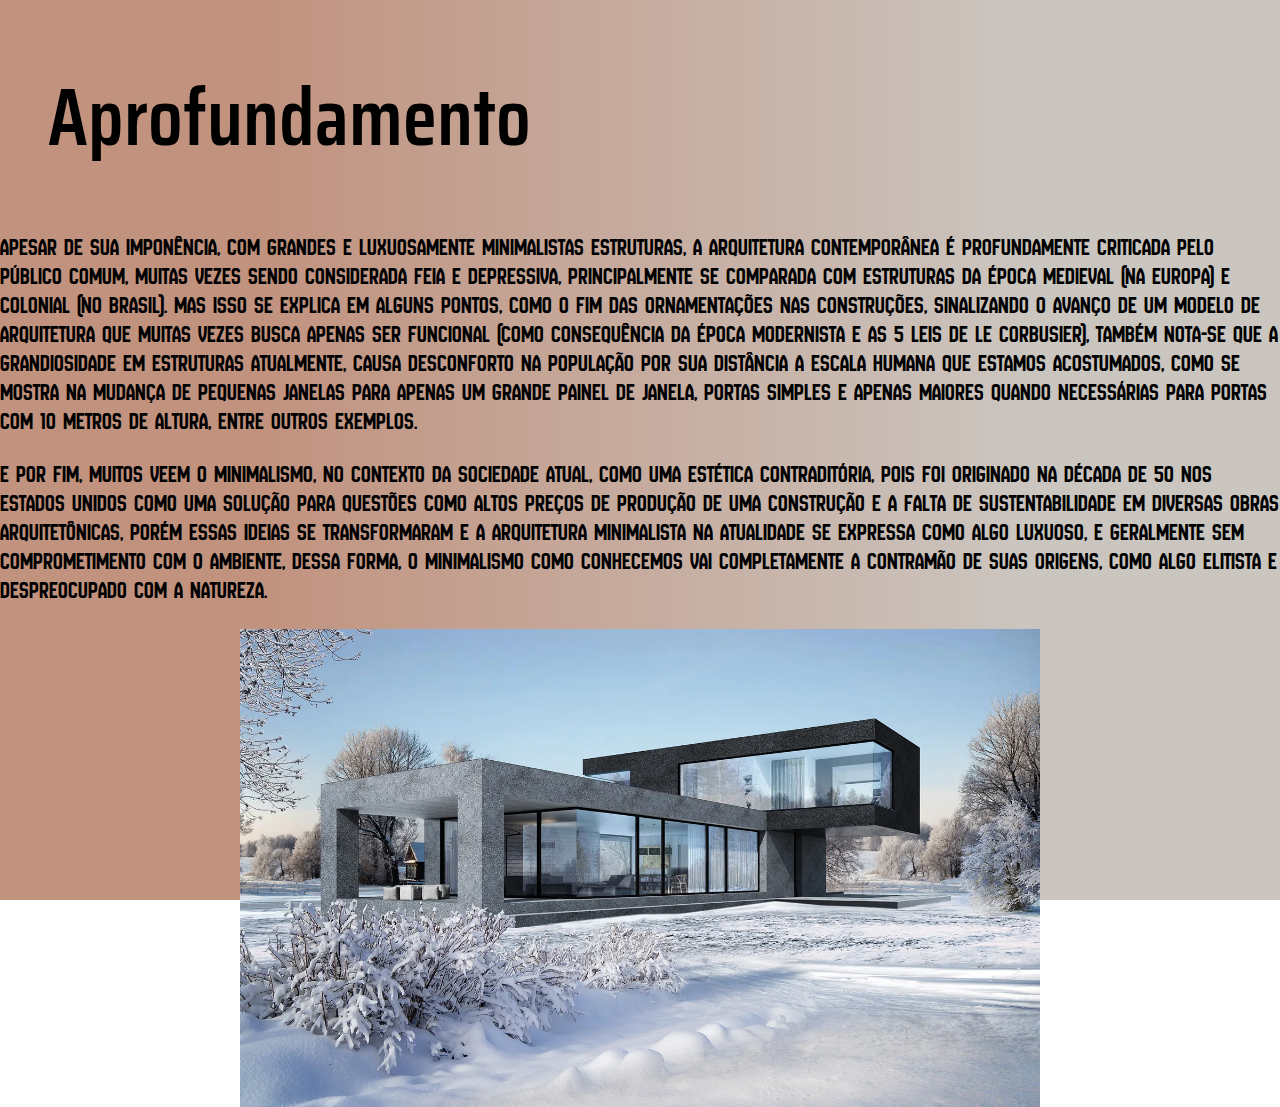
<file: aprofundamento.html>
<!DOCTYPE html>
<html lang="en">

<head>
    <style>
        @import url('https://fonts.googleapis.com/css2?family=Saira+Condensed:wght@900&display=swap');
        </style>
        
        <link rel="preconnect" href="https://fonts.googleapis.com">
        <link rel="preconnect" href="https://fonts.gstatic.com" crossorigin>
        <link href="https://fonts.googleapis.com/css2?family=New+Amsterdam&display=swap" rel="stylesheet">
        <!-- code da fonte daqui pra cima -->

    <meta charset="UTF-8">
    <meta name="viewport" content="width=device-width, initial-scale=1.0">
    <title>Aprofundamento</title>
    <link href="style.css" rel="stylesheet" type="text/css" />
</head>

<body style= "background-image: linear-gradient(to left, #cbc5bf 20%, #c1927e 80%);">

<section class="titulo4"> 
        <h1>
            <fonte2> 
                Aprofundamento
            </fonte2>
        </h1>
</section>

<p style="font-size: 1.5rem;"> <fonte1>
    Apesar de sua imponência, com grandes e luxuosamente minimalistas estruturas, a arquitetura contemporânea é profundamente criticada pelo público comum, muitas vezes sendo considerada feia e depressiva, principalmente se comparada com estruturas da época medieval (na Europa) e colonial (no Brasil). Mas isso se explica em alguns pontos, como o fim das ornamentações nas construções, sinalizando o avanço de um modelo de arquitetura que muitas vezes busca apenas ser funcional (como consequência da época modernista e as 5 leis de Le Corbusier), também nota-se que a grandiosidade em estruturas atualmente, causa desconforto na população por sua distância a escala humana que estamos acostumados, como se mostra na mudança de pequenas janelas para apenas um grande painel de janela, portas simples e apenas maiores quando necessárias para portas com 10 metros de altura, entre outros exemplos. 
</p></fonte1>

<p style="font-size: 1.5rem;"> <fonte1>
    E por fim, muitos veem o minimalismo, no contexto da sociedade atual, como uma estética contraditória, pois foi originado na década de 50 nos Estados Unidos como uma solução para questões como altos preços de produção de uma construção e a falta de sustentabilidade em diversas obras arquitetônicas, porém essas ideias se transformaram e a arquitetura minimalista na atualidade se expressa como algo luxuoso, e geralmente sem comprometimento com o ambiente, dessa forma, o minimalismo como conhecemos vai completamente a contramão de suas origens, como algo elitista e despreocupado com a natureza.
</p></fonte1>

<section class="foto_index">
    <img src="casa_minimalista.png" height="478" width="800">

</body>

</html>
</file>
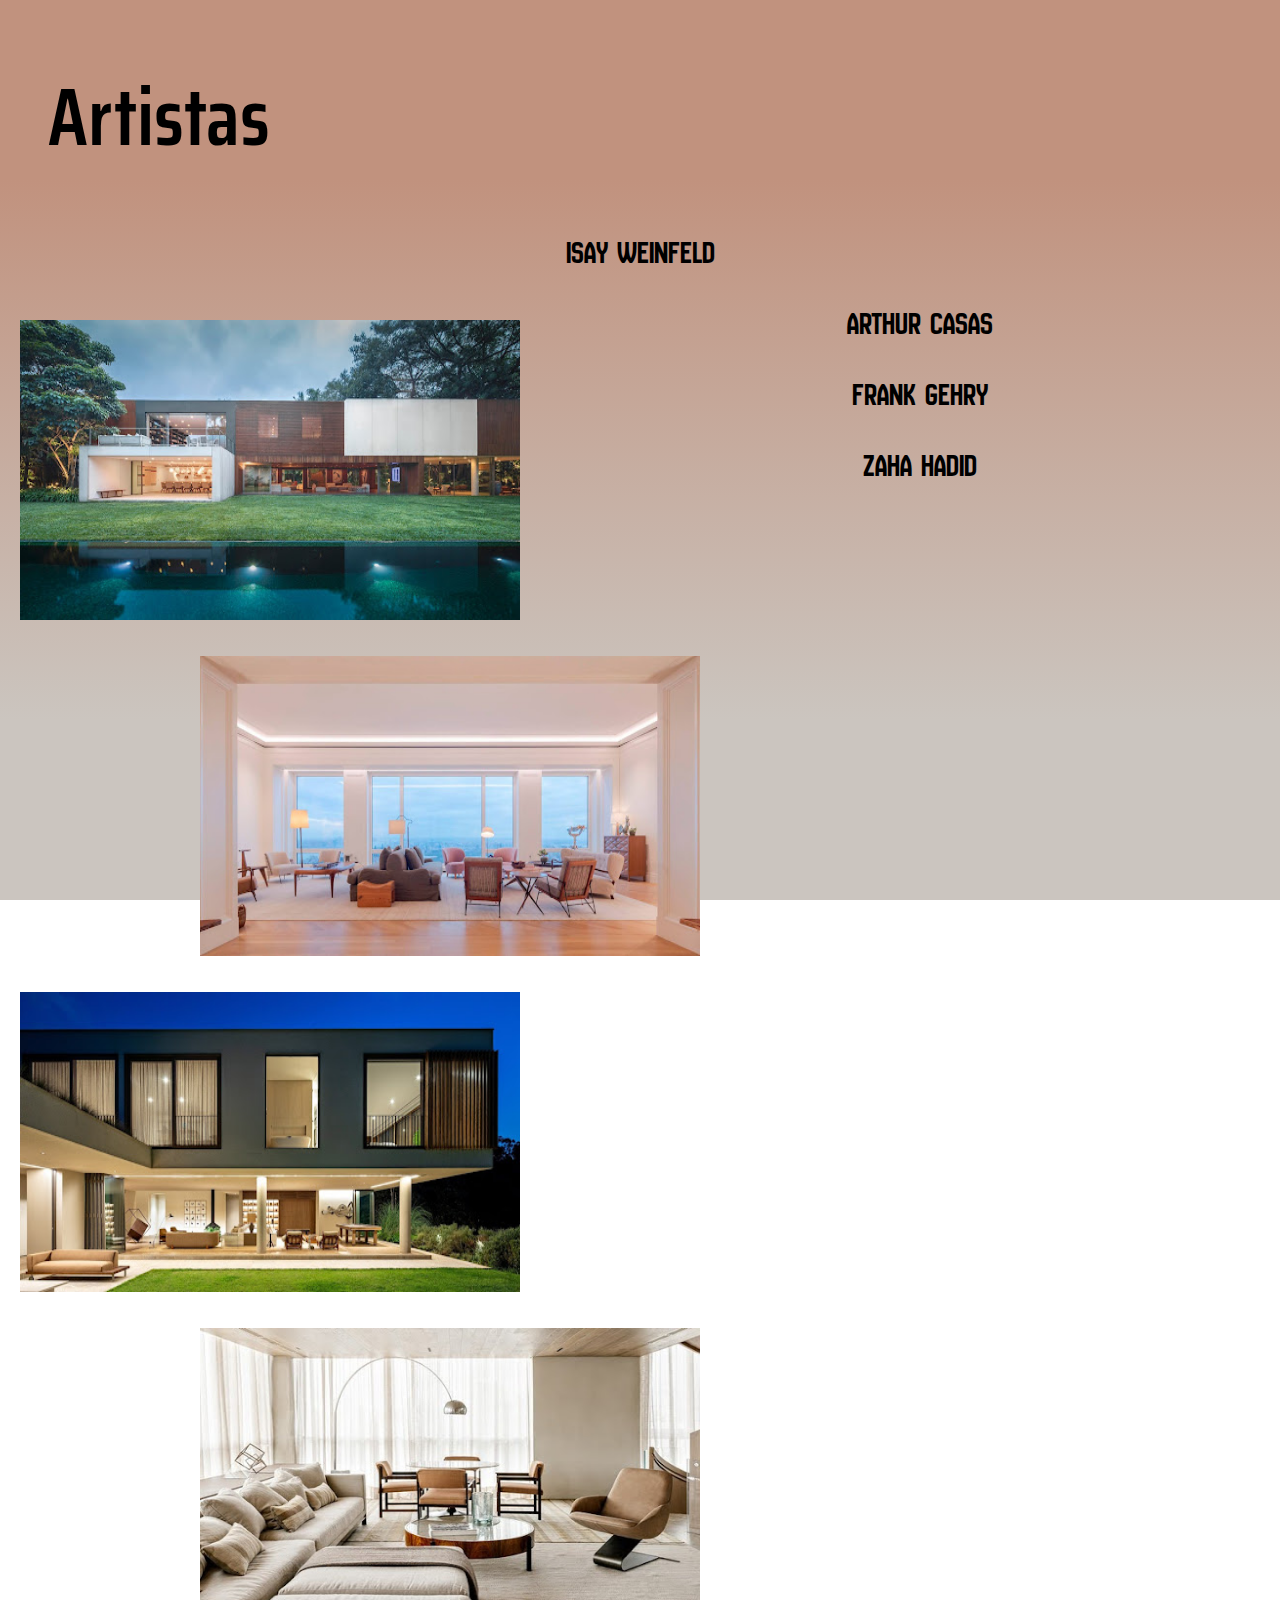
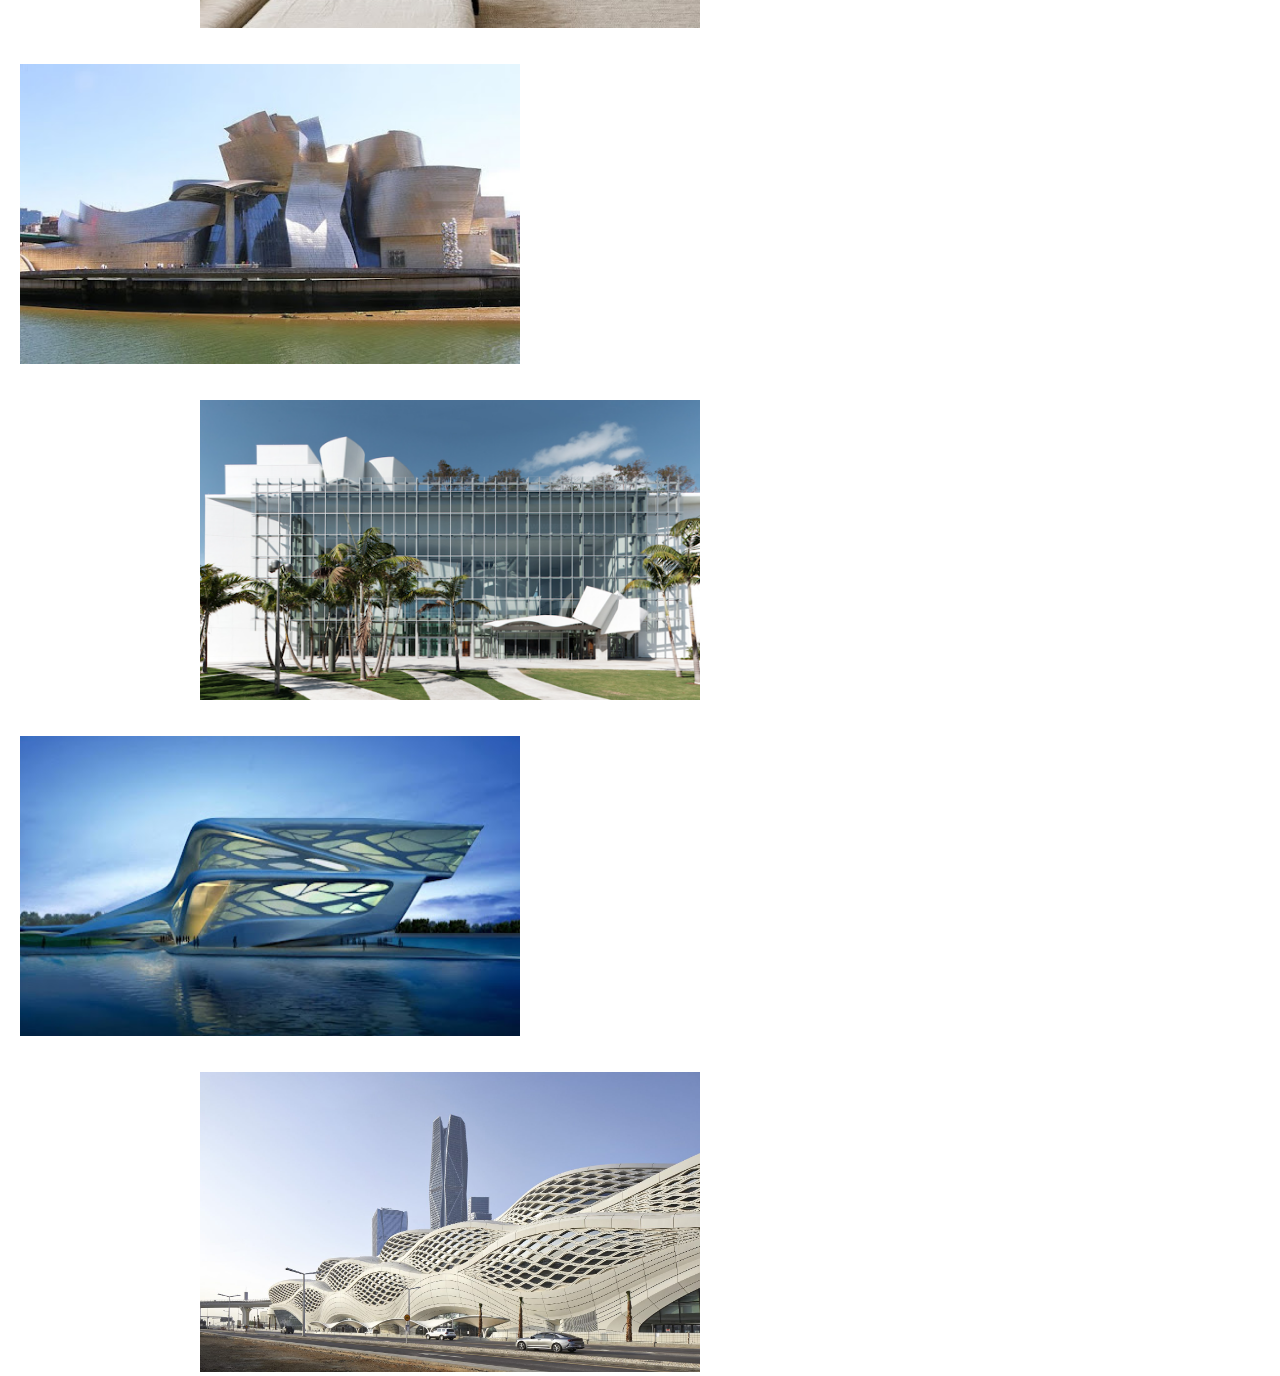
<file: artistas.html>
<!DOCTYPE html>
<html lang="en">

<head>
    <style>
        @import url('https://fonts.googleapis.com/css2?family=Saira+Condensed:wght@900&display=swap');
        </style>
        
        <link rel="preconnect" href="https://fonts.googleapis.com">
        <link rel="preconnect" href="https://fonts.gstatic.com" crossorigin>
        <link href="https://fonts.googleapis.com/css2?family=New+Amsterdam&display=swap" rel="stylesheet">
        <!-- code da fonte daqui pra cima -->

    <meta charset="UTF-8">
    <meta name="viewport" content="width=device-width, initial-scale=1.0">
    <title>Artistas</title>
    <link href="style.css" rel="stylesheet" type="text/css" />
</head>

<body style= "background-image: linear-gradient(to top, #cbc5bf 20%, #c1927e 80%);">

<section class="titulo3"> 
        <h1>
            <fonte2> 
                Artistas
            </fonte2>
        </h1>
</section>

<p style="font-size: 2rem; text-align: center;"> <fonte1>
Isay Weinfeld
</p></fonte1>

<section id="imagens_artistas1">
    <figure id="foto_esquerda">
        <img src="isay1.jpg" height="300" width="500">
    </figure>
  <figure id="foto_direita">
        <img src="isay2.jpg" height="300" width="500">
    </figure>
</section>

<p style="font-size: 2rem; text-align: center;"> <fonte1>
    Arthur Casas
    </p></fonte1>

<section id="imagens_artistas2">
    <figure id="foto_esquerda">
        <img src="arthur1.jpg" height="300" width="500">
     </figure>
    <figure id="foto_direita">
        <img src="arthur2.jpg" height="300" width="500">
    </figure>
</section>

<p style="font-size: 2rem; text-align: center;"> <fonte1>
    Frank Gehry
    </p></fonte1>

<section id="imagens_artistas3">
     <figure id="foto_esquerda">
         <img src="frank1.jpg" height="300" width="500">
     </figure>
    <figure id="foto_direita">
          <img src="frank2.png" height="300" width="500">
     </figure>
 </section>

 <p style="font-size: 2rem; text-align: center;"> <fonte1>
    Zaha Hadid
    </p></fonte1>

<section id="imagens_artistas4">
    <figure id="foto_esquerda">
        <img src="zaha1.jpg" height="300" width="500">
     </figure>
    <figure id="foto_direita">
        <img src="zaha2.jpg" height="300" width="500">
    </figure>
</section>



</body>

</html>
</file>
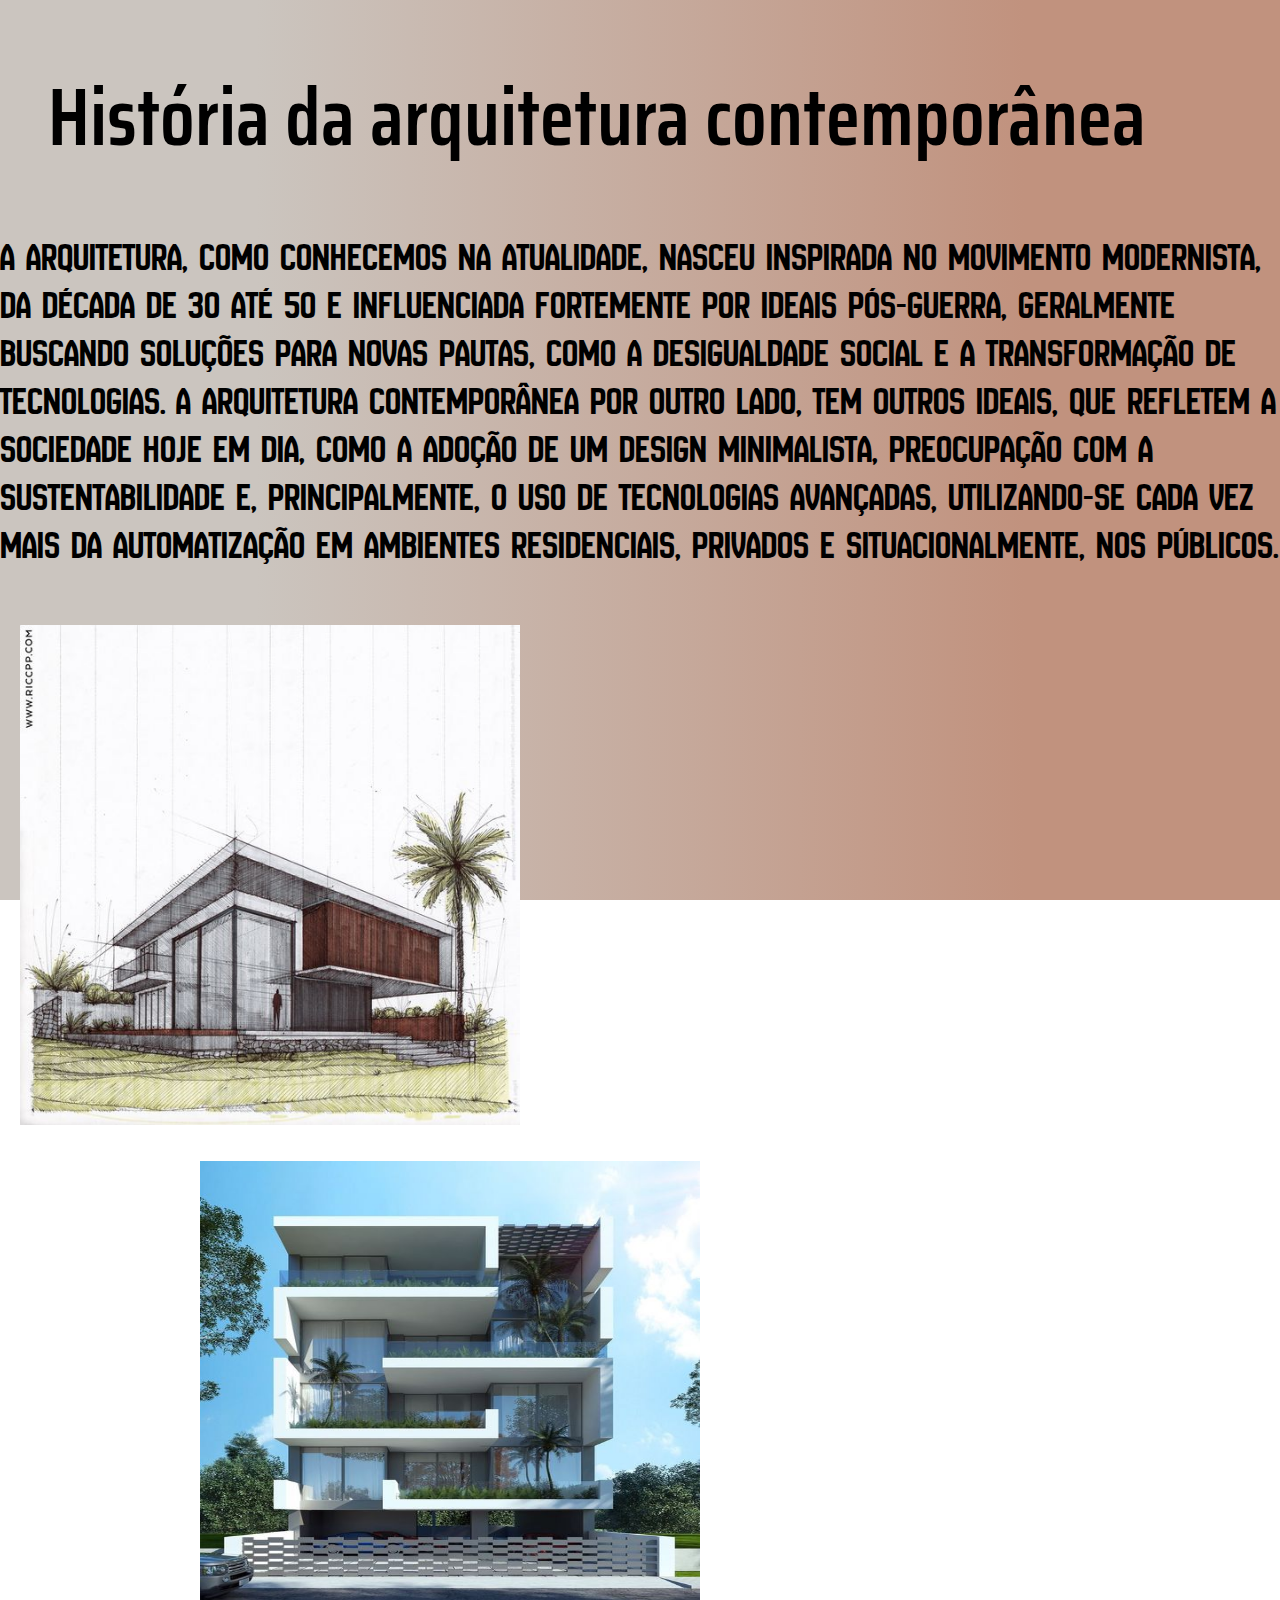
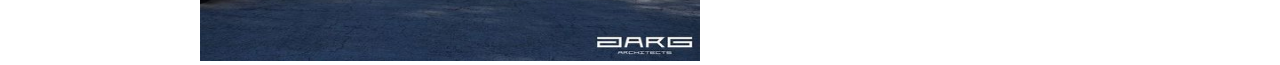
<file: historia.html>
<!DOCTYPE html>
<html lang="en">

<head>
    <style>
        @import url('https://fonts.googleapis.com/css2?family=Saira+Condensed:wght@900&display=swap');
        </style>
        
        <link rel="preconnect" href="https://fonts.googleapis.com">
        <link rel="preconnect" href="https://fonts.gstatic.com" crossorigin>
        <link href="https://fonts.googleapis.com/css2?family=New+Amsterdam&display=swap" rel="stylesheet">
        <!-- code da fonte daqui pra cima -->

    <meta charset="UTF-8">
    <meta name="viewport" content="width=device-width, initial-scale=1.0">
    <title>História da Arquitetura</title>
    <link href="style.css" rel="stylesheet" type="text/css" />
</head>

<body style= "background-image: linear-gradient(to right, #cbc5bf 20%, #c1927e 80%);">

<section class="titulo2"> 
        <h1>
            <fonte2> 
                História da arquitetura contemporânea
            </fonte2>
        </h1>
</section>

<p style="font-size: 2.5rem;"> <fonte1>
    A arquitetura, como conhecemos na atualidade, nasceu inspirada no movimento modernista, da década de 30 até 50 e influenciada fortemente por ideais pós-guerra, geralmente buscando soluções para novas pautas, como a desigualdade social e a transformação de tecnologias. A arquitetura contemporânea por outro lado, tem outros ideais, que refletem a sociedade hoje em dia, como a adoção de um design minimalista, preocupação com a sustentabilidade e, principalmente, o uso de tecnologias avançadas, utilizando-se cada vez mais da automatização em ambientes residenciais, privados e situacionalmente, nos públicos.
</p></fonte1>

<section id="imagens_hitoria">
    <figure id="foto_esquerda">
        <img src="desenhocasamoderna.jpg" height="500" width="500">
    </figure>
  <figure id="foto_direita">
        <img src="predio2.jpg" height="500" width="500">
    </figure>
</section>

</body>

</html>
</file>
<file: style.css>
html {
    height: 100%;
    width: 100%;
  }
  
  Fonte1 {
    font-family: "New Amsterdam", system-ui;
    font-weight: 400;
    font-style: normal;
  }
  
  Fonte2 {
    font-family: "Saira Condensed", sans-serif;
    font-weight: 600;
    font-style: normal;
  }
  
  html {
    height: 100%;
  }

  body {
    height: 100%;
    margin: 0;
    background-repeat: no-repeat;
    background-attachment: fixed;
  }
  
  .titulo {
     margin-bottom: 10rem;
     font-size: 5rem;
    }
  
  .foto_index {
    display: flex;
   align-items: center;
    flex-direction: column;
    margin-bottom: 5rem;
  }
  
  .links {
    display: flex;
    flex-direction: row;
    font-family: "Saira Condensed", sans-serif;
    font-size: 1.5rem;
    justify-content: center;
  }
  
  a {
    color: #000000;
  }
    
  a:hover {
    color: #292929;
  }
  
  .divisao {
    display: flex;
    flex-direction: row; 
    align-items: center;
  }

  .titulo2 {
    margin-left: 3rem;  
    margin-bottom: 1rem;
    font-size: 2.5rem;
   }

   .titulo3 {
    margin-left: 3rem;
    margin-bottom: 1rem;
    font-size: 2.5rem;
   }

   .titulo4 {
    margin-left: 3rem;
    margin-bottom: 1rem;
    font-size: 2.5rem;
   }
  
  #foto_esquerda {
    float: left;
    margin-left:20px;
  }
  
  #foto_direita {
    float:left;
    margin-left:200px;
  }

  .container {
    width: 1366px;
    height: 768px;
    background-color: #ffffff;
    border: 2px solid #000;  /* Apenas para visualização */
    display: flex;
    justify-content: center;
    align-items: center;
    box-shadow: 0 4px 8px rgba(0, 0, 0, 0.1);
  }
</file>
